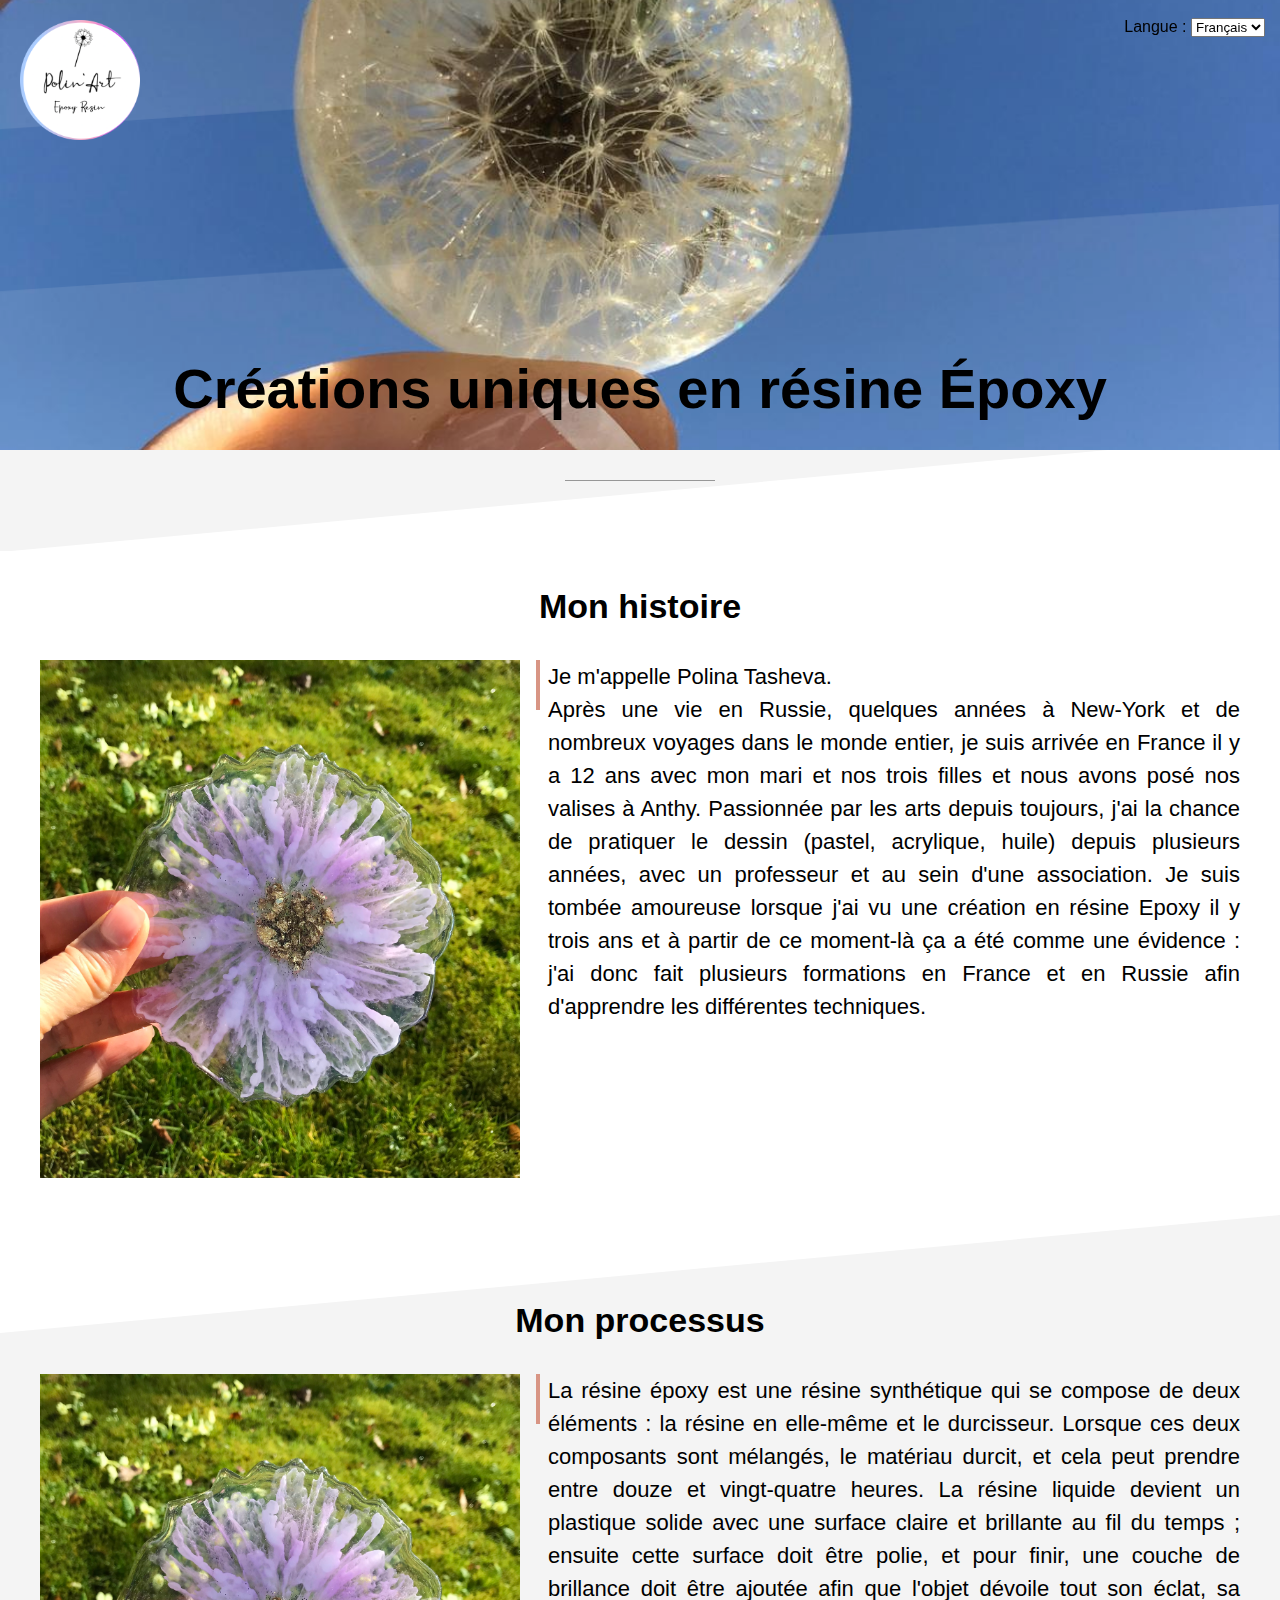
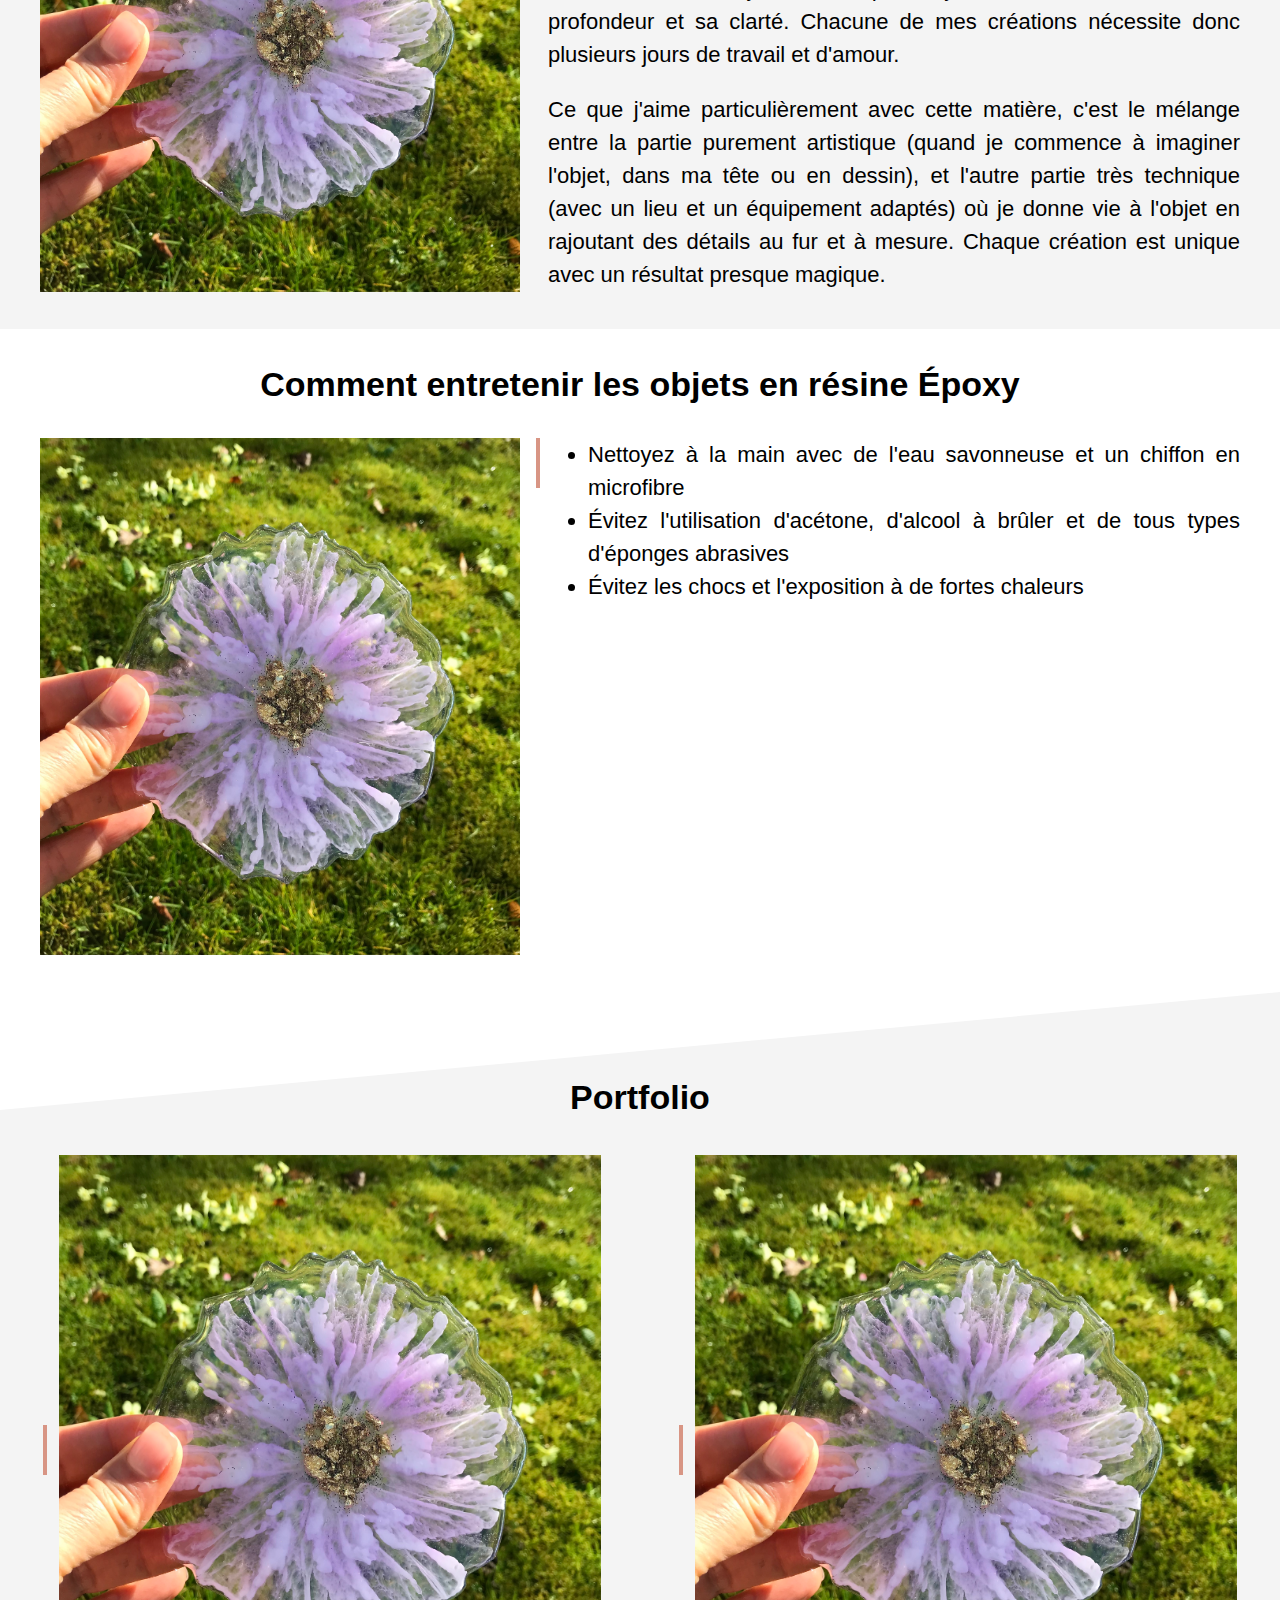
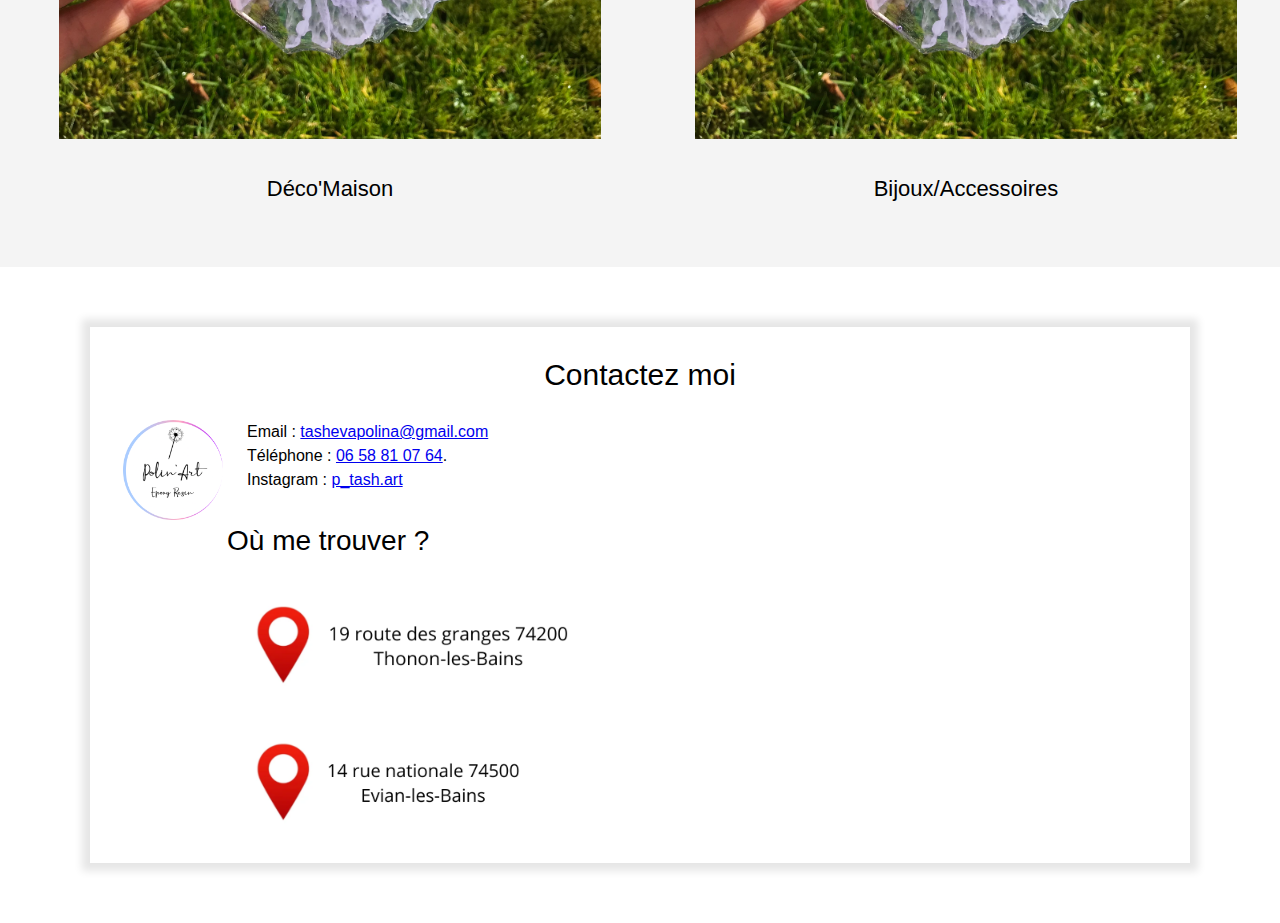
<file: index.html>
<!DOCTYPE html>
<html lang="fr">
<head>
    <meta charset="UTF-8">
    <meta name="viewport" content="width=device-width, initial-scale=1.0">
    <title>Resin'Art</title>
    <link rel="stylesheet" href="style.css">
</head>
<style>
    body {
        margin: 0; /* Supprime la marge par défaut */
    }
    #language-selector-container {
        position: fixed; /* Fixe le conteneur en haut à droite */
        top: 10px; /* Espace par rapport au haut de la page */
        right: 10px; /* Espace par rapport à la droite de la page */
        padding: 5px; /* Un peu de padding pour le style */
        z-index: 1000; /* Assure que le conteneur est au-dessus d'autres éléments */
    }

</style>
<script>
    function setLanguage() {
        var lang = document.getElementById('language-selector').value;
        var elements = document.querySelectorAll('[data-lang]');
        elements.forEach(element => {
            element.textContent = element.getAttribute('data-lang-' + lang);
        });
    }
</script>

<body>
<div id="language-selector-container">
    <label for="language-selector">Langue : </label>
    <select id="language-selector" onchange="setLanguage()">
        <option value="fr">Français</option>
        <option value="en">English</option>
    </select>
</div>
    <!--COUVERTURE-->
    <div class="cover">
        <img class="cover-profile" src="Logo.png">
        <p data-lang data-lang-fr="Créations uniques en résine Époxy" data-lang-en="Unique Epoxy Resin Creations">Créations uniques en résine Époxy</p> 

    </div>

    <!--SECTION GRISE 1 -->
    <div class="section section-grise1">
        <div class="separateur"></div>
        <!--<p data-lang data-lang-fr="Je crée des oeuvres d'art totalement uniques en résine Époxy" data-lang-en="I Create Totally Unique Epoxy Resin Artworks">Je crée des<b> oeuvres d'art</b> totalement <b>uniques</b> en résine Époxy</p>-->
    </div>

    <!--SECTION BLANCHE -->
    <div class="section">
        <h2 data-lang data-lang-fr="Mon histoire" data-lang-en="My story">Mon histoire</h2>
        <img src="Polina bg original.jpg" class="col-contenu"/>
        <div class="col-contenu float-right">
            <div class="texte-avec-ligne-verticale">
                <p style="margin: 0;" data-lang data-lang-fr="Je m'appelle Polina Tasheva." data-lang-en="My name is Polina Tasheva.">Je m'appelle Polina Tasheva.</p>
                <p data-lang data-lang-fr="Après une vie en Russie, quelques années à New-York et de nombreux voyages dans le monde entier, je suis arrivée en France il y a 12 ans avec mon mari et nos trois filles et nous avons posé nos valises à Anthy.
                Passionnée par les arts depuis toujours, j'ai la chance de pratiquer le dessin (pastel, acrylique, huile) depuis plusieurs années, avec un professeur et au sein d'une association.
                Je suis tombée amoureuse lorsque j'ai vu une création en résine Epoxy il y trois ans et à partir de ce moment-là ça a été comme une évidence : j'ai donc fait plusieurs formations en France et en Russie afin d'apprendre les différentes techniques." data-lang-en="After living in Russia, New York and traveling the world, I have arrived in France 12 years ago with my husband and our three daughters to find our new home in Anthy.
                Always being passionate about arts, I have been practicing drawing (pastel, acrylic, oil) for several years, working with a teacher and within the association. And when three years ago I discovered Epoxy resin, I knew I have found my true passion. I have studied in France and abroad to learn the techniques and processes.">Après une vie en Russie, quelques années à New-York et de nombreux voyages dans le monde entier, je suis arrivée en France il y a 12 ans avec mon mari et nos trois filles et nous avons posé nos valises à Anthy.
                    Passionnée par les arts depuis toujours, j'ai la chance de pratiquer le dessin (pastel, acrylique, huile) depuis plusieurs années, avec un professeur et au sein d'une association.
                    Je suis tombée amoureuse lorsque j'ai vu une création en résine Epoxy il y trois ans et à partir de ce moment-là ça a été comme une évidence : j'ai donc fait plusieurs formations en France et en Russie afin d'apprendre les différentes techniques.</p>
                <!--<a href="https://www.youtube.com/watch?v=dQw4w9WgXcQ" target="_blank">En savoir plus sur mon profil (rickroll)</a>-->
            </div>
        </div>
    </div>
    <!--SECTION GRIS 2 MOD-->
    <div class="section section-grise2">
        <h2 data-lang data-lang-fr="Mon processus" data-lang-en="My process">Mon processus</h2>
        <img src="Polina bg original.jpg" class="col-contenu"/>
        <div class="col-contenu float-right">
            <div class="texte-avec-ligne-verticale">
                <p data-lang data-lang-fr="La résine époxy est une résine synthétique qui se compose de deux éléments : la résine en elle-même et le durcisseur. Lorsque ces deux composants sont mélangés, le matériau durcit, et cela peut prendre entre douze et vingt-quatre heures.
                La résine liquide devient un plastique solide avec une surface claire et brillante au fil du temps ; ensuite cette surface doit être polie, et pour finir, une couche de brillance doit être ajoutée afin que l'objet dévoile tout son éclat, sa profondeur et sa clarté.
                Chacune de mes créations nécessite donc plusieurs jours de travail et d'amour.
                " data-lang-en="Epoxy resin is a synthetic resin that consists of two elements: the resin itself and the hardener. When these two components are mixed, the material hardens, and this can take between twelve and twenty-four hours.
                Liquid resin becomes a solid plastic with a clear, shiny surface over time; then this surface must be polished, and finally, a layer of gloss must be added so that the object reveals all its brilliance, depth and clarity.
                Each of my creations is unique and takes several days of work and love.">La résine époxy est une résine synthétique qui se compose de deux éléments : la résine en elle-même et le durcisseur. Lorsque ces deux composants sont mélangés, le matériau durcit, et cela peut prendre entre douze et vingt-quatre heures.
                    La résine liquide devient un plastique solide avec une surface claire et brillante au fil du temps ; ensuite cette surface doit être polie, et pour finir, une couche de brillance doit être ajoutée afin que l'objet dévoile tout son éclat, sa profondeur et sa clarté.
                    Chacune de mes créations nécessite donc plusieurs jours de travail et d'amour.</p>

                    <p data-lang data-lang-fr="Ce que j'aime particulièrement avec cette matière, c'est le mélange entre la partie purement artistique (quand je commence à imaginer l'objet, dans ma tête ou en dessin), et l'autre partie très technique (avec un lieu et un équipement adaptés) où je donne vie à l'objet en rajoutant des détails au fur et à mesure.
                    Chaque création est unique avec un résultat presque magique." data-lang-en="What I particularly like with this material is the mix between the purely artistic part – the design, and highly technical part- when I work in my studio  bringing the object to life by gradually adding details to it.">Ce que j'aime particulièrement avec cette matière, c'est le mélange entre la partie purement artistique (quand je commence à imaginer l'objet, dans ma tête ou en dessin), et l'autre partie très technique (avec un lieu et un équipement adaptés) où je donne vie à l'objet en rajoutant des détails au fur et à mesure.
                    Chaque création est unique avec un résultat presque magique.</p>
                <!--<a href="https://www.youtube.com/watch?v=dQw4w9WgXcQ" target="_blank">En savoir plus sur mon profil (rickroll)</a>-->
            </div>
        </div>
    </div>
    <!--SECTION BLANCHE -->
    <div class="section">
        <h2 data-lang data-lang-fr="Comment entretenir les objets en résine Époxy" data-lang-en="How to maintain epoxy resin objects">Comment entretenir les objets en résine Époxy</h2>
        <img src="Polina bg original.jpg" class="col-contenu"/>
        <div class="col-contenu float-right">
            <div class="texte-avec-ligne-verticale">
                <ul style="margin-top: 0; font-size: 22px;">

                    <li data-lang data-lang-fr="Nettoyez à la main avec de l'eau savonneuse et un chiffon en microfibre" data-lang-en="Clean by hand with soapy water and a microfiber cloth">
                            Nettoyez à la main avec de l'eau savonneuse et un chiffon en microfibre</li>
                    <li data-lang data-lang-fr="Évitez l'utilisation d'acétone, d'alcool à brûler et de tous types d'éponges abrasives" data-lang-en="Avoid using acetone, rubbing alcohol, and any type of abrasive sponges">
                            Évitez l'utilisation d'acétone, d'alcool à brûler et de tous types d'éponges abrasives</li>
                    <li data-lang data-lang-fr="Évitez les chocs et l'exposition à de fortes chaleurs" data-lang-en="Avoid impacts and exposure to high temperatures">
                            Évitez les chocs et l'exposition à de fortes chaleurs</li>
                </ul>
            </div>
        </div>
    </div>
    <!--SECTION GRISE 2-->
    <div class="section section-grise2">
        <h2>Portfolio</h2>
        <table class="col-portfolio" style="display: inline-block;">
            <tr>
                <td><div class="barre-verticale"></div></td>
                <td style="width: 100%;"><a href="https://www.instagram.com/p_tash.art?igsh=MWN5bmdsMXBxamR2dw=="><img style="width: 100%;" src="Polina bg original.jpg
                    "></a></td>
            </tr>
            <tr>
                <td></td>
                <td style="font-size: 22px;" align="center"><p data-lang data-lang-fr="Déco'Maison" data-lang-en="Home Decoration">Déco'Maison</p></td>
            </tr>
        </table>
        <table class="col-portfolio float-right">
            <tr>
                <td><div class="barre-verticale"></div></td>
                <td style="width: 100%;"><a href="https://www.instagram.com/p_tash.art?igsh=MWN5bmdsMXBxamR2dw=="><img style="width: 100%;" src="Polina bg original.jpg"></a></td>
            </tr>
            <tr>
                <td></td>
                <td style="font-size: 22px;" align="center"><p data-lang data-lang-fr="Bijoux/Accessoires" data-lang-en="Jewelry/Accessories">Bijoux/Accessoires</p></td>
            </tr>
        </table>
    
    </div>
    <body>
        <div class="section">
            <div class="separateur display-mobile" style="margin-bottom: 15px;"></div>   
        <div class="frame">
            <p class="frame-title" data-lang data-lang-fr="Contactez moi" data-lang-en="Contact me">Contactez moi</p>
            <table>  
                <tr>
                    <td valign="top" align="center"><img src="Logo.png" style="width: 100px;"></td>
                    <td>
                        <div class="style-contact" style="margin-left: 20px;">
                            <p class="inline-p">Email :</p>
                            <a href="mailto:tashevapolina@gmail.com?subjet=Contact%20Dimitri%20Sudomir">tashevapolina@gmail.com</a><br>
                            <p class="inline-p" data-lang data-lang-fr="Téléphone :" data-lang-en="Mobile Number :">Téléphone :</p>
                            <a href="tel:+33658810764">06 58 81 07 64</a><p class="inline-p">.</p><br>
                            <p class="inline-p">Instagram :</p>
                            <a href="https://www.instagram.com/p_tash.art?igsh=MWN5bmdsMXBxamR2dw==">p_tash.art</a>
                        </div> 
                            <div>
                                <p style="font-size: 28px; margin-left: 0%;" data-lang data-lang-fr="Où me trouver ?" data-lang-en="Where to find me ?">Où me trouver ?</p>
                                <img style="margin-left: 5%; width: 80%;" src="loc.png">
                            </div>
                    </td>
                </tr>
            </table>
        </div>
    </div>
    </body>
        <!--SECTION BLANCHE FRAME 
            <iframe src="contact-frame.html" scrolling="no"/>-->
</body>
</html>
</file>
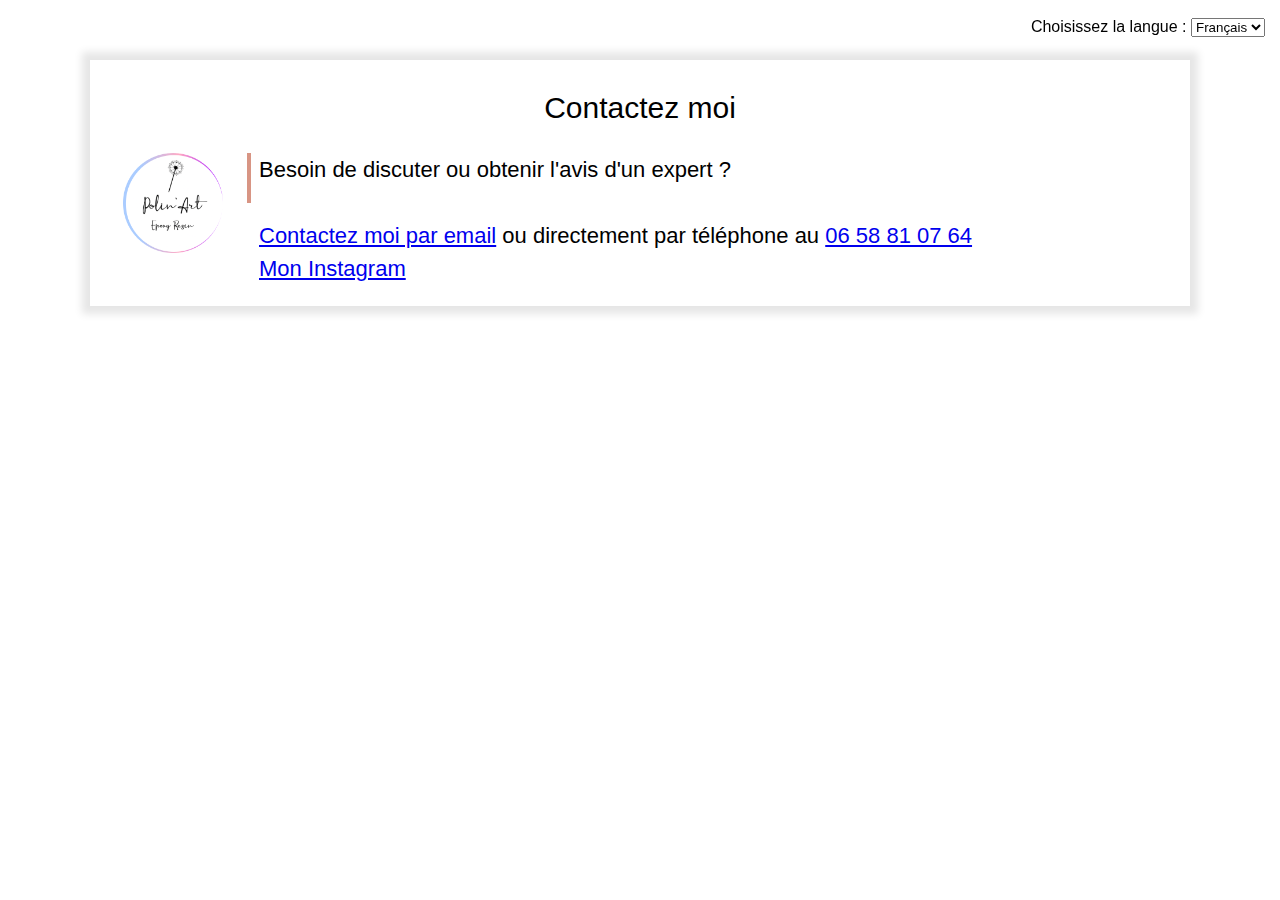
<file: contact-frame.html>
<!DOCTYPE html>
<html lang="fr">
<head>
    <meta charset="UTF-8">
    <meta name="viewport" content="width=device-width, initial-scale=1.0">
        <link rel="stylesheet" href="style.css">
</head>
<style>
    body {
        margin: 0; /* Supprime la marge par défaut */
    }
    #language-selector-container {
        position: fixed; /* Fixe le conteneur en haut à droite */
        top: 10px; /* Espace par rapport au haut de la page */
        right: 10px; /* Espace par rapport à la droite de la page */
        padding: 5px; /* Un peu de padding pour le style */
        z-index: 1000; /* Assure que le conteneur est au-dessus d'autres éléments */
    }

</style>
<script>
    function setLanguage() {
        var lang = document.getElementById('language-selector').value;
        var elements = document.querySelectorAll('[data-lang]');
        elements.forEach(element => {
            element.textContent = element.getAttribute('data-lang-' + lang);
        });
    }
</script>
<div id="language-selector-container">
    <label for="language-selector">Choisissez la langue : </label>
    <select id="language-selector" onchange="setLanguage()">
        <option value="fr">Français</option>
        <option value="en">English</option>
    </select>
</div>

<body>
    <div class="section">
        <div class="separateur display-mobile" style="margin-bottom: 15px;"></div>   
    <div class="frame">
        <p class="frame-title" data-lang data-lang-fr="Contactez moi" data-lang-en="Contact me">Contactez moi</p>
        <table>  
            <tr>
                <td valign="top" align="center"><img src="Logo.png" style="width: 100px;"></td>
                <td>
                    <div class="texte-avec-ligne-verticale" style="margin-left: 20px;">
                        <p>
                            Besoin de discuter ou obtenir l'avis d'un expert ?
                            <br><br>
                            <a href="mailto:dimitri.sudomir@gmail.com?subjet=Contact%20Dimitri%20Sudomir">Contactez moi par email</a> ou directement 
                            par téléphone au <a href="tel:+33658810764">06 58 81 07 64</a><br>
                            <a href="https://www.instagram.com/p_tash.art?igsh=MWN5bmdsMXBxamR2dw==">Mon Instagram</p>
                        
                        </p>
                    </div> 
                </td>
            </tr>
        </table>
    </div>
</div>
</body>
</file>
<file: style.css>
* {
    box-sizing: border-box;
}


:root {
    --color1: #D89584;
    --color2: #F4F4F4;
}

body {
    margin: 0;
    font-family: Arial;
    line-height: 1.5;
}

iframe {
    width: 100%;
    border: none;
    height: 350px;
}

div.cover {
    background: url(cover_overlay.png) no-repeat center/100% 100%,url(Pissenlit\ .jpg) no-repeat center/cover;
    height: 450px;
    position: relative;
}

img.cover-profile {
    height: 120px;
    position: relative;
    left: 0%;
    top: 0%;
    margin-left: 20px;
    margin-top: 20px;
}

h1 {
    color: white;
    text-align: center;
    font-size: 47px;
    margin-top: 10px;
    margin-bottom: 0px;
}

div.cover p {
    color: black;
    text-align: center;
    margin-top: 200px;
    font-size: 56px;
    font-weight: bold;

}


div.cover-contact {
    /* background-color: #FF000080; */
    position: absolute;
    top: 20px;
    left: 10px;
    border-left: 4px solid var(--color1);
    padding-left: 8px;
}

div.cover-contact p {
    text-align: left;
    margin-top: 0px;
    margin-bottom: 0px;
}

div.cover-contact p:first-child {
    margin-bottom: 14px;
}

div.cover-contact * {
    color: white;
    font-size: 14px;
}

a.contact-button {
    color: var(--color1);
    border: 3px solid var(--color1);
    padding: 8px 20px;
    text-decoration: none;
    background-color: #00000040;
    display: inline-block;
    margin-top: 18px;
    font-size: 14px;
}

a.contact-button-portfolio {
    position: absolute; 
    right: 20px; 
    top:5px;
}

a.contact-button:hover {
    color: white;
    border: 3px solid white;
}

.section {
    padding-left: 40px;
    padding-right: 40px;
    padding-top: 30px;
    padding-bottom: 30px;
    overflow: auto;
}

div.section-grise1 {
    background: url(triangle2white.svg) no-repeat center bottom -1px/100%;
    background-color: var(--color2);
    padding-bottom: 70px;
}

div.section-grise2 {
    background: url(triangle1white.svg) no-repeat center top/100%;
    background-color: var(--color2);
    padding-top: 80px;
}

h2 {
    text-align: center;
    font-size: 34px;
    margin-top: 0px;
}

div.separateur {
    background-color: #979797;
    height: 1px;
    width: 150px;
    position: relative;
    left: 50%;
    margin-left: -75px;
}

div.section-grise1 p {
    font-size: 22px;
    color: #656565;
    text-align: center;
    max-width: 450px;
    margin-left: auto;
    margin-right: auto;

}

img.col-contenu {
    width: 40%;
}

.inline-p {
    display: inline;
}

div.col-contenu {
    width: 60%;
    padding-left: 16px;
}

.float-right {
    float: right;
}

div.texte-avec-ligne-verticale {
    border-left: 4px solid var(--color1);
    padding-left: 8px;
    height: 50px;
    display: inline-block;
    text-align: justify;
}

div.texte-avec-ligne-verticale p {
    margin-top: 0;
    font-size: 22px;
}

p.style-contact {
    margin: 0;
}

div.texte-avec-ligne-verticale a {
    margin-top: 0;
    font-size: 22px;
}

div.barre-verticale {
    height: 50px;
    width: 4px;
    background-color: var(--color1);
    margin-right: 8px;
}

.col-portfolio {
    width: 47%;

}

div.frame {
    margin: 30px 50px;
    padding: 20px 30px;
    background-color: white;
    box-shadow: 0px 0px 8px 8px rgba(0, 0, 0, 0.1);

}

p.frame-title {
    font-size: 30px;
    margin-top: 5px;
    margin-bottom: 20px;
    text-align: center;
}

div.frame img {
    width: 100px;
}

/* PORTFOLIO */
.portfolio-header {
    height: 90px;
    background: url(header.jpg) no-repeat center/cover;
    position: relative;
}

.portfolio-header-title {
    font-size: 26px;
    font-weight: bold;
    color: white;
    padding-top: 4px;
    padding-left: 8px;
}

h1.portfolio {
    font-size: 46px;
    color: black;
    line-height: 1;
    padding-top: 10px;
}

h2.portfolio {
    font-size: 26px;
    color: black;
    font-weight: normal;
    margin-bottom: 0;
}

a.portfolio-back {
    color: var(--color1);
    margin-left: -10px;
}

img.portfolio {
    width: 70%;
    max-width: 475px;
}

.display-mobile {
    display: none;
}


/* RESPONSIVE DESIGN : MOBILE */
@media only screen and (max-width: 950px) {
    img.cover-profile {
        height: 90px;
        margin-top: 15px;
        margin-left: 15px;

    }
    
    h1 {
        font-size: 43px;
        margin-top: 6px;
        margin-bottom: 0px;
    }
    
    div.cover p {
        margin-top: 250px;
        font-size: 24px;
        color: black;
    }

    .section {
        padding-left: 20px;
        padding-right: 20px;
    }
    
    div.section-grise1 {
        padding-bottom: 40px;
    }

    h2 {
        font-size: 30px;
    }

    img.col-contenu {
        width: 100%;
    }
    
    div.col-contenu {
        width: 100%;
        padding-left: 0px;
        margin-top: 20px;
    }

    .col-portfolio {
        width: 100%;
        margin-bottom: 20px;
    }

    div.frame {
        margin: 0px 0px;
        padding: 0px 0px;
        box-shadow: none;
    }

    div.frame img {
        width: 70px;
    }

    /* POSTFOLIO - MOBILE */
    .portfolio-header-title {
        font-size: 19px;
        padding-top: 10px;
        padding-left: 4px;
    }

    a.contact-button {
        padding: 7px 12px;
        margin-top: 22px;
        font-size: 12px;
    }

    a.contact-button-portfolio {
        right: 12px; 
    }

    h1.portfolio {
        font-size: 40px;
    }
    
    h2.portfolio {
        font-size: 22px;
    }

    img.portfolio {
        width: 100%;
    }

    .display-mobile {
        display: block;
    }
}
</file>
